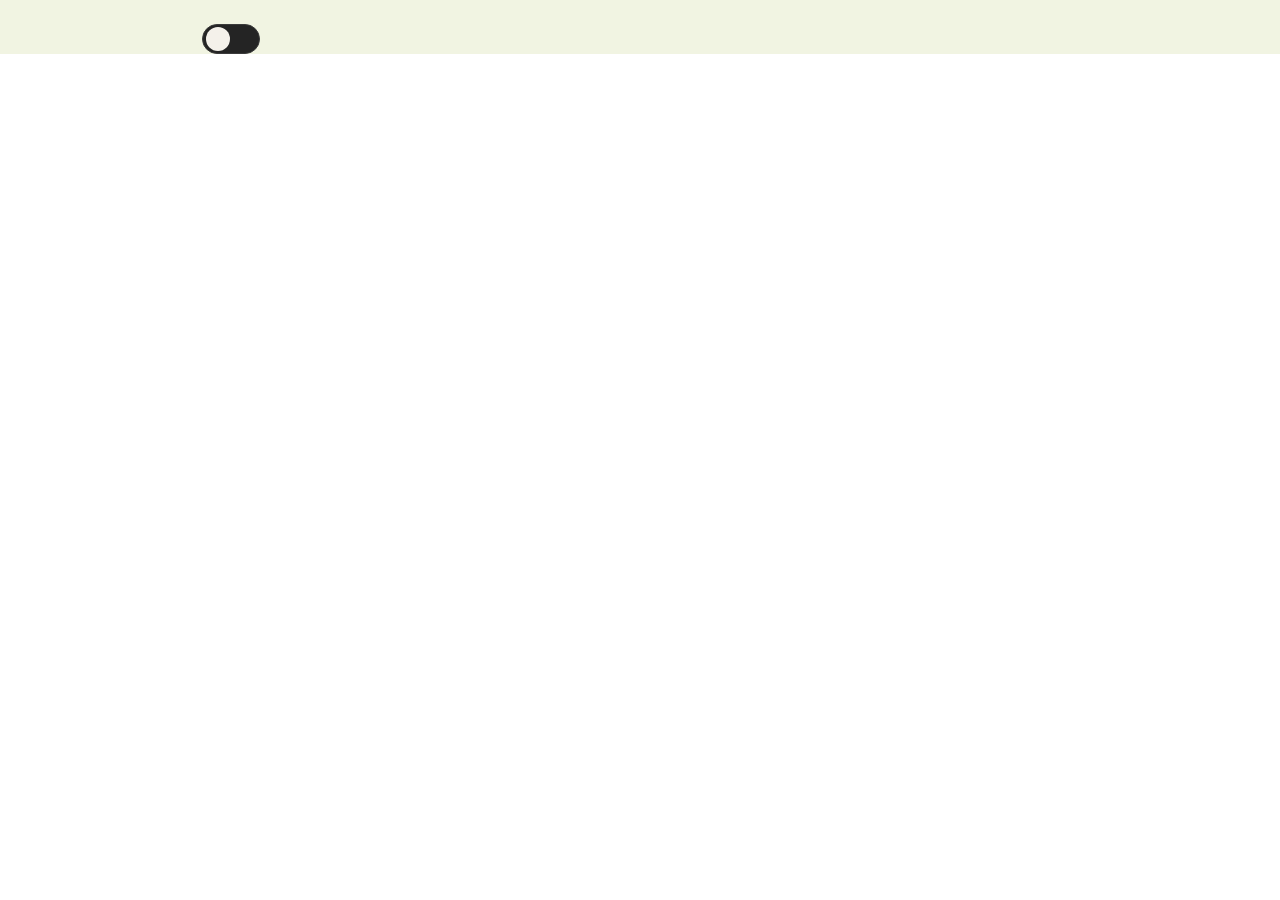
<file: viewMeals.html>
<html lang="en" theme="light">
<head>
    <meta charset="UTF-8">
    <meta name="viewport" content="width=device-width, initial-scale=1.0">
    <title>Document</title>
    <link rel="stylesheet" href="https://cdn.jsdelivr.net/npm/bootstrap@5.3.8/dist/css/bootstrap.min.css">
    <link rel="stylesheet" href="style.css">
</head>
<body>
    
<section class="section-cards">

<div class="container">
   
<div class="row justify-content-center view-meals" id="divRow">

  <div class="mt-4 position-relative" ">
<label class="theme-switch">
    <input type="checkbox" id="themeSwitch">
    <span class="switch-slider">
        <i class="fa-solid fa-sun sun-icon"></i>
        <i class="fa-solid fa-moon moon-icon"></i>
    </span>
</label>
</div>



</div>

</div>

</section>


  <script src="./js/mood.js"></script>
<script src="./js/viewMeals.js"></script>

</body>
</html>
</file>
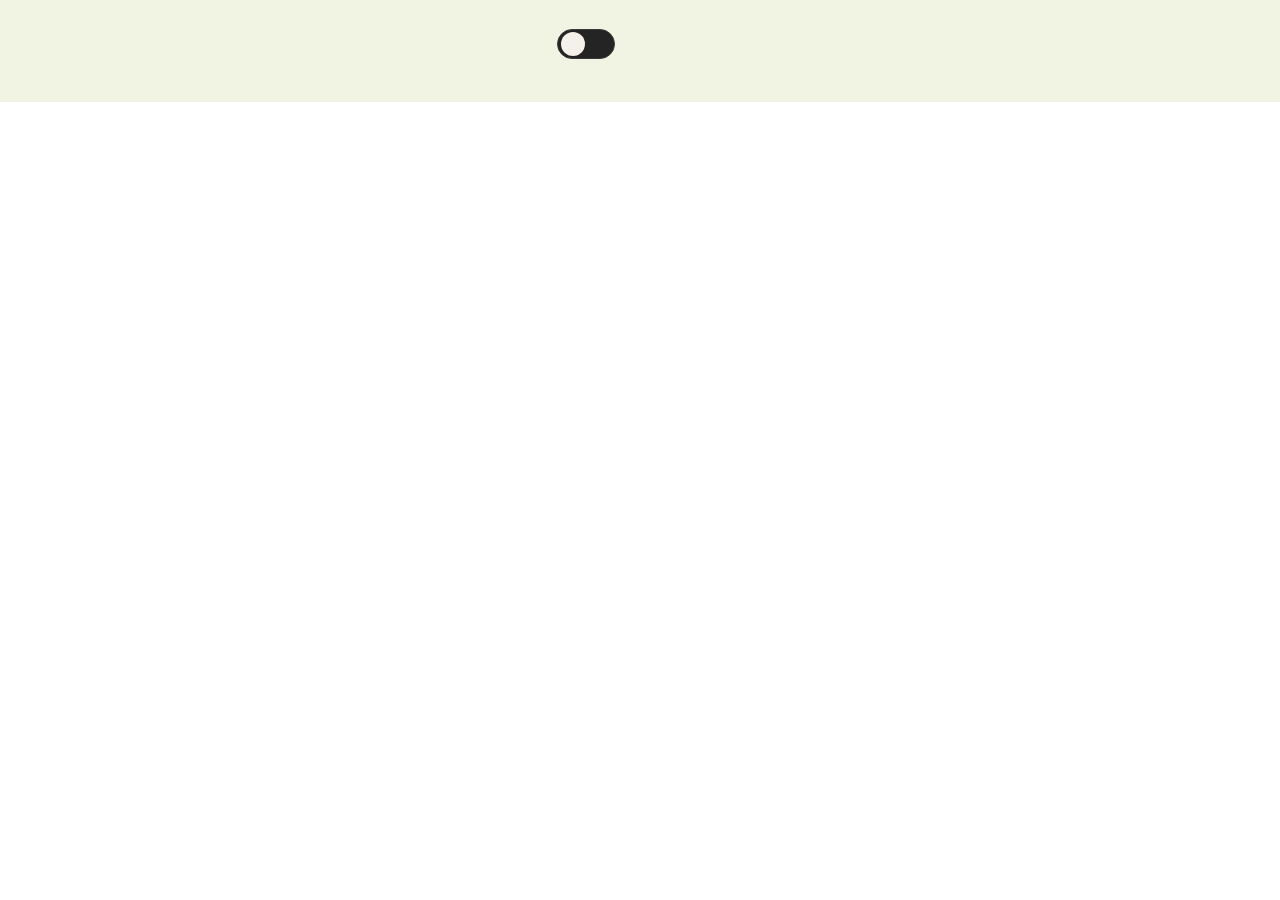
<file: viewMealsCategories.html>
<html lang="en" theme="light">
<head>
    <meta charset="UTF-8">
    <meta name="viewport" content="width=device-width, initial-scale=1.0">
    <title>Document</title>
      <link rel="stylesheet" href="https://cdn.jsdelivr.net/npm/bootstrap@5.3.8/dist/css/bootstrap.min.css">
    <link rel="stylesheet" href="style.css">
</head>
<body>
    
<section class="section-cards pb-5">

<div class="container">
   
<div class="row justify-content-center" id="divRow">

    
<div class="mt-4 col-2 position-relative button-toggle button-tablet-categories">
<label class="theme-switch">
    <input type="checkbox" id="themeSwitch">
    <span class="switch-slider">
        <i class="fa-solid fa-sun sun-icon"></i>
        <i class="fa-solid fa-moon moon-icon"></i>
    </span>
</label>
</div>
 

</div>

</div>

</section>




  <script src="./js/mood.js"></script>
    <script src="./js/viewMealsCategories.js"></script>
   
</body>
</html>
</file>
<file: style.css>
*{
    box-sizing: border-box;
    padding: 0;
    margin: 0;
}

[theme="light"]{
    --theme-button-color:rgb(195, 49, 48);
    --theme-white:white;
    --theme-card:white;
    --theme-dark:black;
    --theme-button-hover:#00833E;
    --theme-bg-home:#F1F4E2;
    --theme-card-text:black;
}

[theme="dark"] {
    --theme-button-color: #00833E;

    --theme-white: white;

    --theme-dark: white;

    --theme-button-hover: #00833E;

    --theme-bg-home: #242424;

    --theme-card:rgb(195, 49, 48);

    --theme-card-text:white;
}

.navbar-toggler {
    border: none !important;
    background: transparent !important;
    color: white !important;
    font-size: 28px;
}

.navbar-toggler i {
    color: white !important;
}

.navbar-toggler:focus {
    box-shadow: none !important;
}

a{
    text-decoration: none !important;
    color: var(--theme-white) !important;
    font-size: 22px;
    font-weight: bolder;
}


li{
    transition: .2s;
    position: relative;
    left: -50px;
}

li:hover{
    transform: translateY(-3px) !important;
    
}

.section-nav{
    background-image: url(./images/Bg\ Home.jpg);
    background-position: center;
    background-repeat: no-repeat;
    background-size: cover;
    height: 100vh;
    overflow: hidden;
    position: relative;
    
}

.search-bg{
height: 500px !important;
}

.random-btn{
    background-color: var(--theme-button-color) !important;
    color: var(--theme-white) !important;
    transition: all .2s ease-in-out;
}
.random-btn:hover{
background-color: var(--theme-button-hover) !important;

}

.image-paper{
    position: relative;
    top: 50px;
    left: 60px;
}

.image-paper2{
    position: absolute;
    top: 70%;
    right: 5%;
}
.content-bg-home{
    color: var(--theme-white) !important;
    position: absolute;
    top: 40%;
    left: 50%;
    transform: translateX(-50%);
    font-size: 42px;
    font-weight: bold;
    text-transform: uppercase;
}
.tomato-image{
    position: absolute;
    top: 15%;
    right: 5%;
}
.mashrom-image{
    position: absolute;
    top: 60%;
    left: 5%;
}

.section-cards{
    background-color: var(--theme-bg-home);
    height: auto;
}


.anchor-card{
    background-color: var(--theme-button-color) !important;
    transition:all ease-in-out .2s;
}
.anchor-card:hover{
    background-color: var(--theme-button-hover) !important;
}

.i-heart{
    position: relative;
    top: 5px;
    left: 80px;
}

.input-search::placeholder{
    color: var(--theme-bg-home) !important;
    font-size: 18px;
}

.card{
    box-shadow: 0 5px 15px rgba(0, 0, 0, 0.35) !important;
    transition: all .3s ease-in-out;
    background-color: var(--theme-card) !important;
    color: var(--theme-card-text) !important;
}
.card:hover{
transform: translateY(-20px);
}

.card-details{
    background-color: var(--theme-bg-home) !important;
    height: 100v !important;
}

footer{
    background-color:var(--theme-button-color) ;
    height: auto;
}

.quick-links{
    left: 60px;
}

.view-meals{
    background-color: var(--theme-bg-home);
}

.i-x{
    font-size: 30px;
    position: relative;
    left: 97%;
    top: 50px;
}

.i-x:hover{
    cursor: pointer;
}

.form-bg{
    background-color: var(--theme-bg-home);
}

.theme-switch {
    position: relative;
    display: inline-block;
    width: 58px;
    height: 30px;
    cursor: pointer;
    left: 120px;
}

.theme-switch input {
    display: none;
}

.switch-slider {
    position: absolute;
    inset: 0;
    background-color: #242424;
    border: 1px solid #3a3a3a;
    border-radius: 50px;
    transition: 0.3s ease;
}

.switch-slider::before {
    content: "";
    position: absolute;
    width: 24px;
    height: 24px;
    left: 3px;
    top: 2px;
    background-color: #F4F1EA;
    border-radius: 50%;
    transition: 0.3s ease;
    z-index: 1;
}

.sun-icon,
.moon-icon {
    position: absolute;
    top: 50%;
    transform: translateY(-50%);
    font-size: 13px;
    z-index: 2;
    transition: 0.3s ease;
}

.sun-icon {
    left: 9px;
    color: #C43130;
    opacity: 0;
}

.moon-icon {
    right: 8px;
    color: #F4F1EA;
}

/* Checked = Dark Mode */

.theme-switch input:checked + .switch-slider {
    background-color: #121212;
}

.theme-switch input:checked + .switch-slider::before {
    transform: translateX(28px);
    background-color: #C43130;
}

.theme-switch input:checked + .switch-slider .sun-icon {
    opacity: 1;
    color: white;
}

.theme-switch input:checked + .switch-slider .moon-icon {
    opacity: 0;
}

.button-toggle{
    left: -120px;
    top: 5px;
}

.label-color{
    color: var(--theme-dark);
}


/* Mobile */
@media (max-width: 767px) {
    
.image-mobile{
    width: 100px;
    height: 100px;
}

.content-bg-home{
    font-size: 20px !important;
   
}

.details-tablet{
   display: flex !important;
   flex-direction: column !important;
}

.button-tablet{
    position: relative;
    top: -25px;
    left: -10px;
}

.i-x{
    position: relative !important;
    left: 90% !important;
}

.random-btn-phone{
display: none;
}

.theme-switch{
    left: -5px !important;
    top: 30px !important;
}

li{
    position: relative;
    left: 5px;
}

}

/* Tablet */
@media (min-width: 768px) and (max-width: 991px) {

.details-tablet{
   display: flex !important;
   flex-direction: column !important;
}

.button-tablet{
    position: relative;
    top: -25px;
    left: -10px;
}

.button-tablet-categories{
    position: relative;
    top: -10px;
    left: -120px;
}

.theme-switch{
    left: -50px !important;
    top: 30px !important;
}

}
</file>
